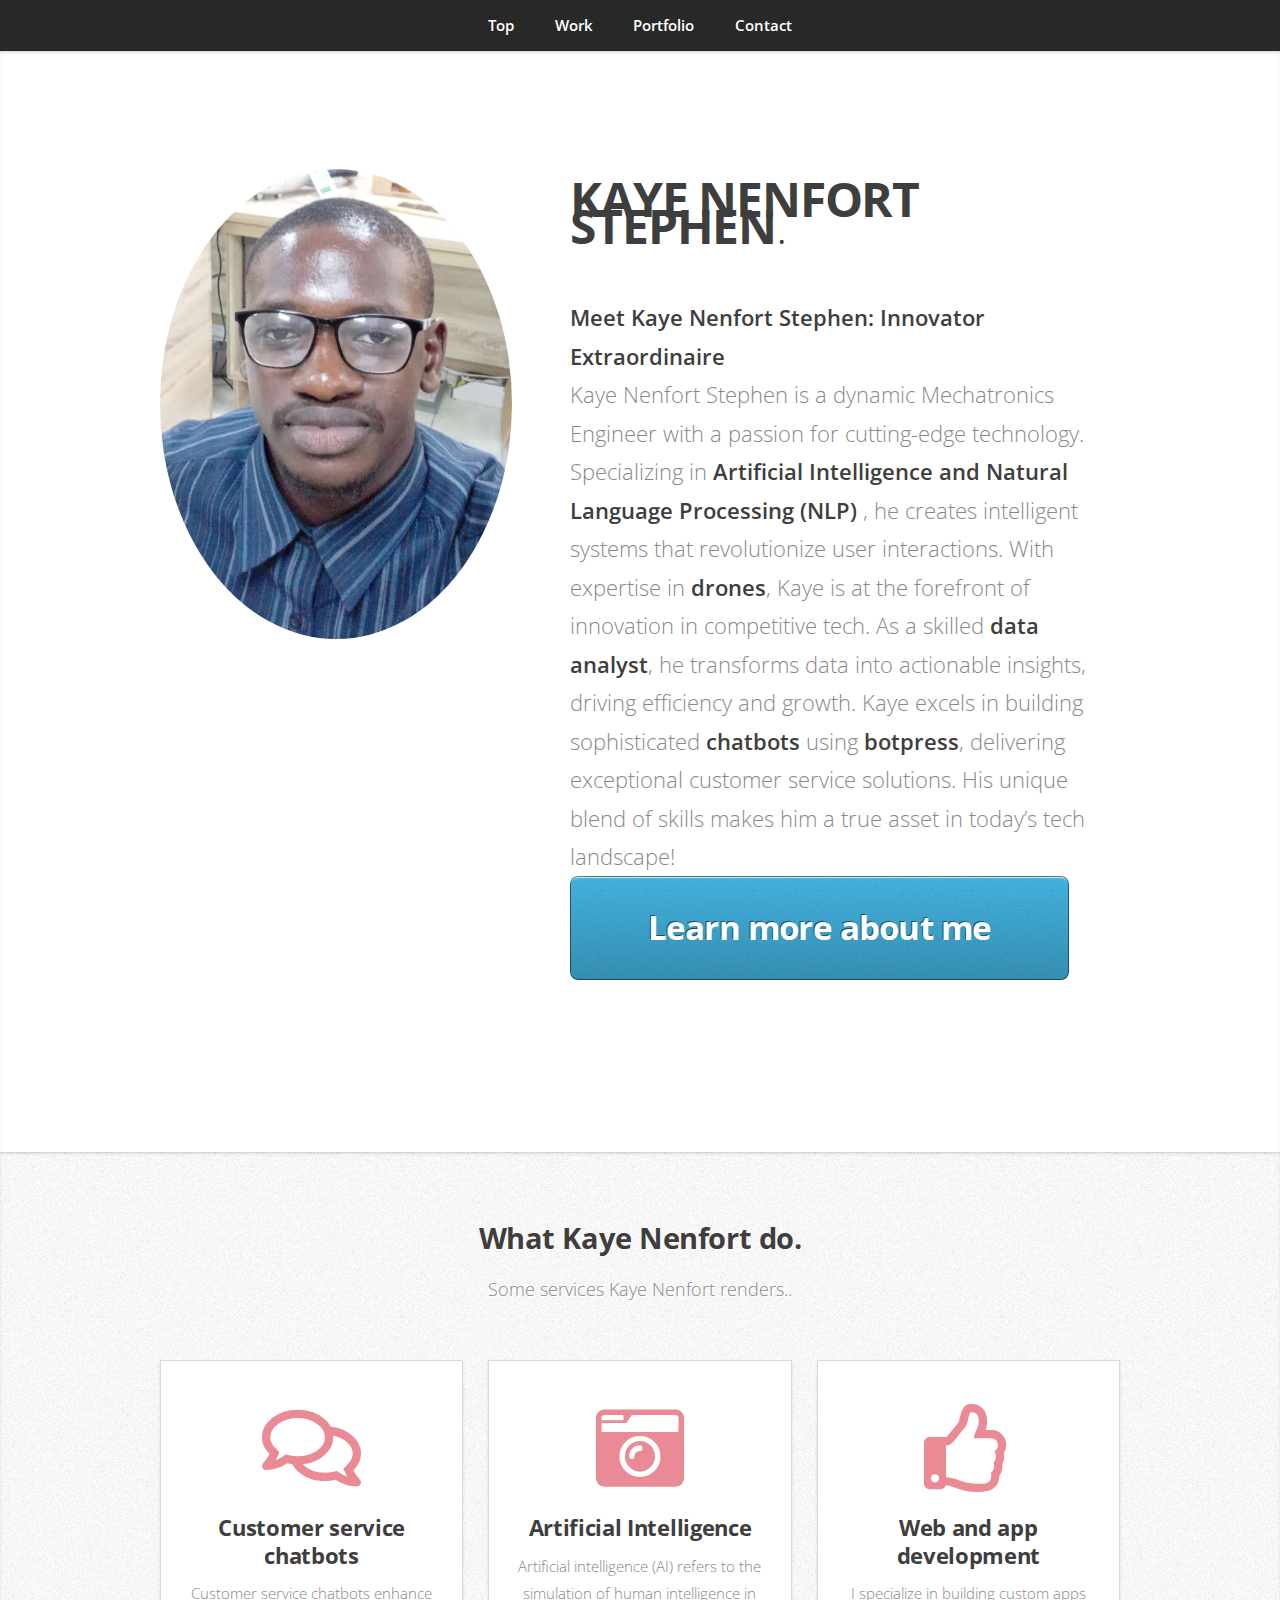
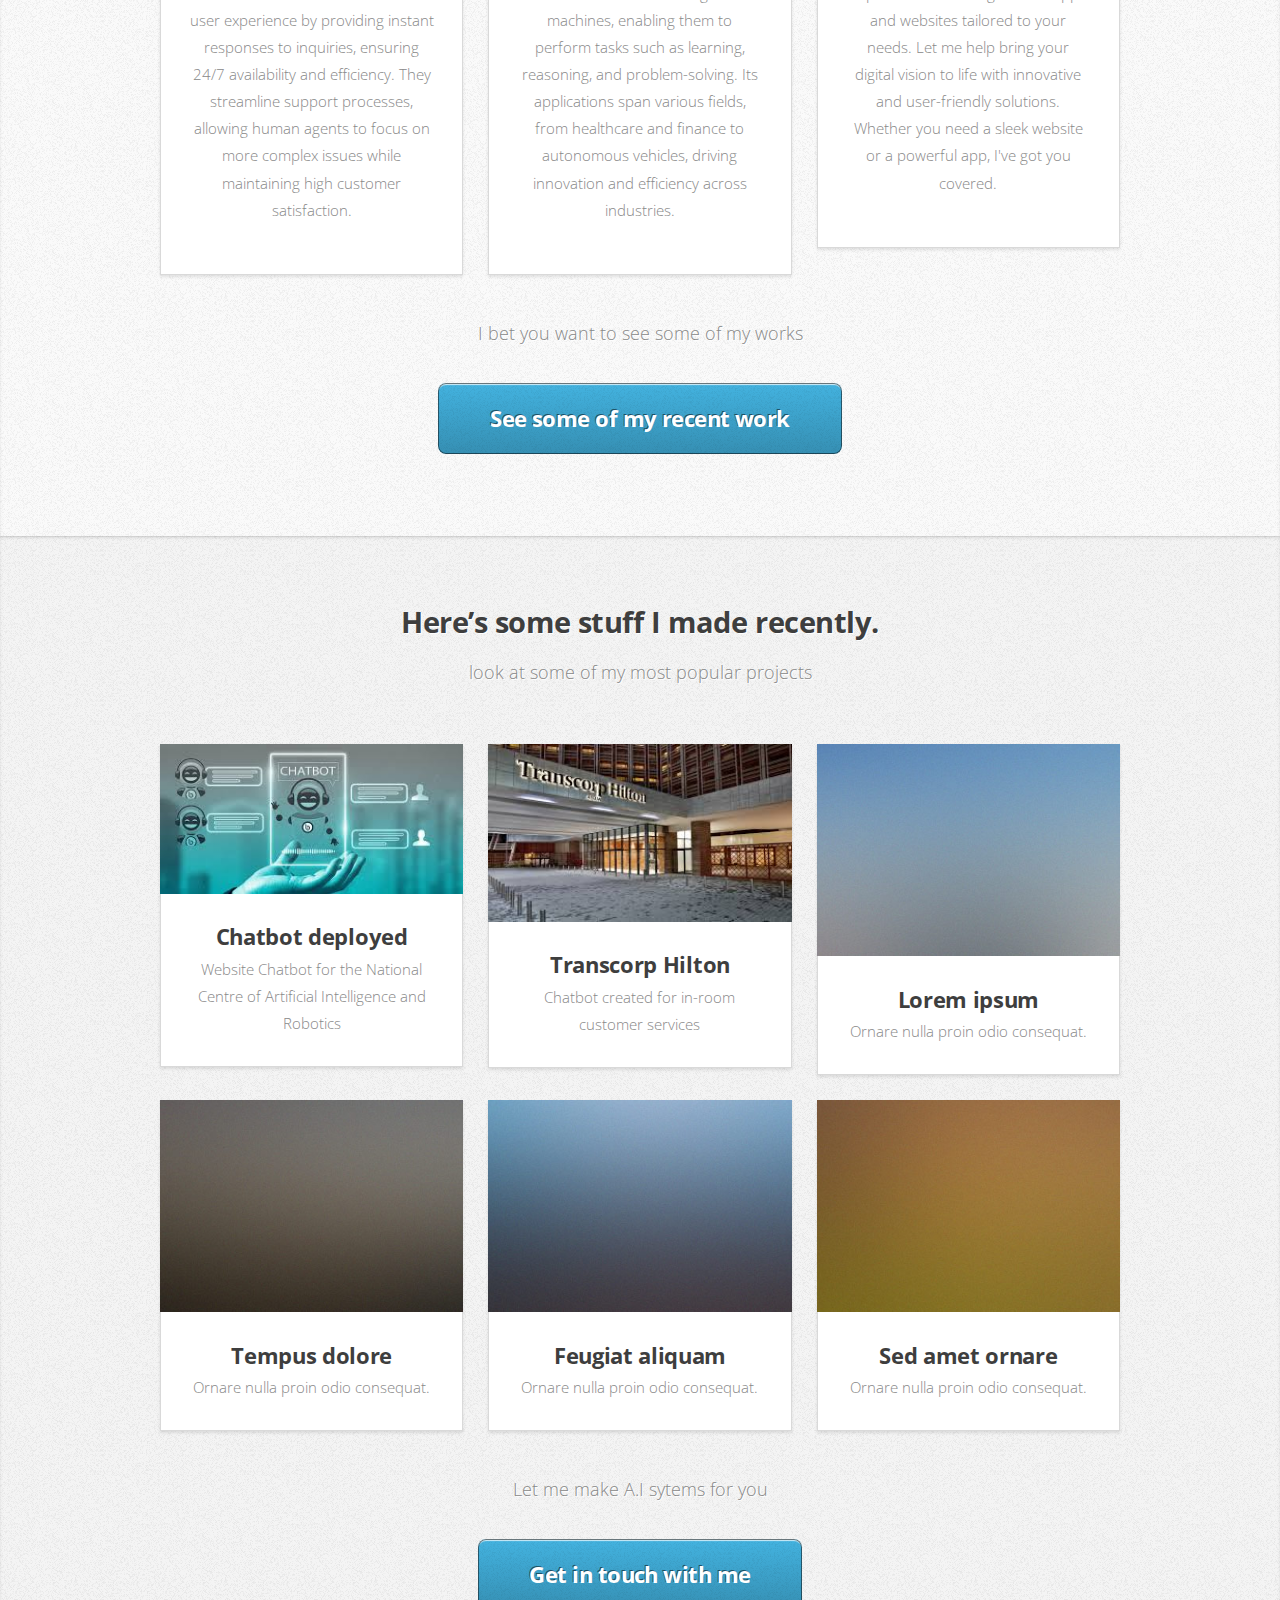
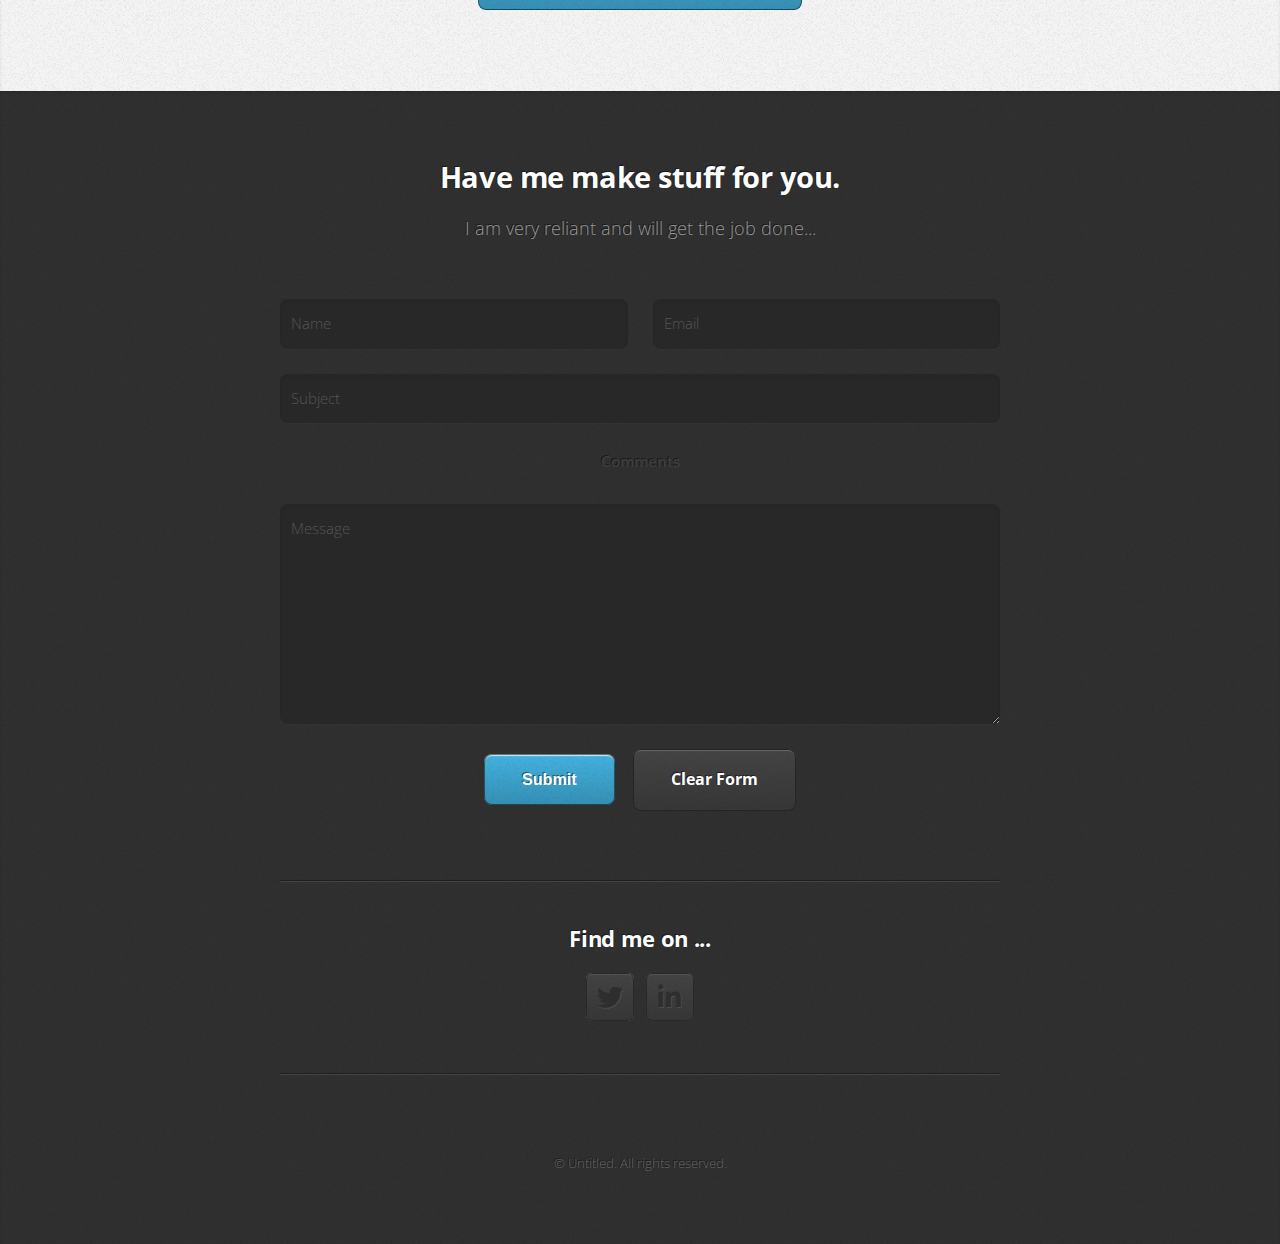
<file: index.html>
<!DOCTYPE HTML>
<!--
	Miniport by HTML5 UP
	html5up.net | @ajlkn
	Free for personal and commercial use under the CCA 3.0 license (html5up.net/license)
-->
<html>
	<head>
		<title>Kaye Nenfort Stephen</title>
		<meta charset="utf-8" />
		<meta name="viewport" content="width=device-width, initial-scale=1, user-scalable=no" />
		<link rel="stylesheet" href="assets/css/main.css" />
	</head>
	<body class="is-preload">

		<!-- Nav -->
			<nav id="nav">
				<ul class="container">
					<li><a href="#top">Top</a></li>
					<li><a href="#work">Work</a></li>
					<li><a href="#portfolio">Portfolio</a></li>
					<li><a href="#contact">Contact</a></li>
				</ul>
			</nav>

		<!-- Home -->
			<article id="top" class="wrapper style1">
				<div class="container">
					<div class="row">
						<div class="col-4 col-5-large col-12-medium">
							<span class="image fit"><img src="images/Snapchat-1146601598~2.jpg" alt="" /></span>
						</div>
						<div class="col-8 col-7-large col-12-medium">
							<header>
								<h1> <strong>KAYE NENFORT STEPHEN</strong>.</h1>
							</header>
							<p><strong>Meet Kaye Nenfort Stephen: Innovator Extraordinaire</strong><br>
								Kaye Nenfort Stephen is a dynamic Mechatronics Engineer with a passion for cutting-edge technology. Specializing in <strong>Artificial Intelligence and Natural Language Processing (NLP)</strong> , he creates intelligent systems that revolutionize user interactions.
								
								With expertise in <strong> drones</strong>, Kaye is at the forefront of innovation in competitive tech. As a skilled <strong>data analyst</strong>, he transforms data into actionable insights, driving efficiency and growth.
								
								Kaye excels in building sophisticated <strong>chatbots</strong> using <strong>botpress</strong>, delivering exceptional customer service solutions. His unique blend of skills makes him a true asset in today’s tech landscape!</br>
							<a href="#work" class="button large scrolly">Learn more about me</a>
						</div>
					</div>
				</div>
			</article>

		<!-- Work -->
			<article id="work" class="wrapper style2">
				<div class="container">
					<header>
						<h2>What Kaye Nenfort do.</h2>
						<p>Some services Kaye Nenfort renders..</p>
					</header>
					<div class="row aln-center">
						<div class="col-4 col-6-medium col-12-small">
							<section class="box style1">
								<span class="icon featured fa-comments"></span>
								<h3>Customer service chatbots</h3>
								<p>Customer service chatbots enhance user experience by providing instant responses to inquiries, ensuring 24/7 availability and efficiency. They streamline support processes, allowing human agents to focus on more complex issues while maintaining high customer satisfaction.</p>
							</section>
						</div>
						<div class="col-4 col-6-medium col-12-small">
							<section class="box style1">
								<span class="icon solid featured fa-camera-retro"></span>
								<h3>Artificial Intelligence</h3>
								<p>Artificial intelligence (AI) refers to the simulation of human intelligence in machines, enabling them to perform tasks such as learning, reasoning, and problem-solving. Its applications span various fields, from healthcare and finance to autonomous vehicles, driving innovation and efficiency across industries.</p>
							</section>
						</div>
						<div class="col-4 col-6-medium col-12-small">
							<section class="box style1">
								<span class="icon featured fa-thumbs-up"></span>
								<h3>Web and app development</h3>
								<p>I specialize in building custom apps and websites tailored to your needs. Let me help bring your digital vision to life with innovative and user-friendly solutions. Whether you need a sleek website or a powerful app, I've got you covered.</p>
							</section>
						</div>
					</div>
					<footer>
						<p>I bet you want to see some of my works</p>
						<a href="#portfolio" class="button large scrolly">See some of my recent work</a>
					</footer>
				</div>
			</article>

		<!-- Portfolio -->
			<article id="portfolio" class="wrapper style3">
				<div class="container">
					<header>
						<h2>Here’s some stuff I made recently.</h2>
						<p>look at some of my most popular projects</p>
					</header>
					<div class="row">
						<div class="col-4 col-6-medium col-12-small">
							<article class="box style2">
								<a href="https://mediafiles.botpress.cloud/aff3451c-371d-42a6-9135-fcb5a2c05e68/webchat/bot.html" class="image featured"><img src="images/images.jpeg" alt="Chatbot for NCAIR" /></a>
								<h3><a href="https://mediafiles.botpress.cloud/aff3451c-371d-42a6-9135-fcb5a2c05e68/webchat/bot.html">Chatbot deployed</a></h3>
								<p>Website Chatbot for the National Centre of Artificial Intelligence and Robotics</p>
							</article>
						</div>
						<div class="col-4 col-6-medium col-12-small">
							<article class="box style2">
								<a href="https://mediafiles.botpress.cloud/d9c6cbcc-48e4-47ba-94aa-30328633acad/webchat/bot.html" class="image featured"><img src="images/download.jpeg" alt="" /></a>
								<h3><a href="https://mediafiles.botpress.cloud/d9c6cbcc-48e4-47ba-94aa-30328633acad/webchat/bot.html">Transcorp Hilton</a></h3>
								<p>Chatbot created for in-room customer services</p>
							</article>
						</div>
						<div class="col-4 col-6-medium col-12-small">
							<article class="box style2">
								<a href="#" class="image featured"><img src="images/pic03.jpg" alt="" /></a>
								<h3><a href="#">Lorem ipsum</a></h3>
								<p>Ornare nulla proin odio consequat.</p>
							</article>
						</div>
						<div class="col-4 col-6-medium col-12-small">
							<article class="box style2">
								<a href="#" class="image featured"><img src="images/pic04.jpg" alt="" /></a>
								<h3><a href="#">Tempus dolore</a></h3>
								<p>Ornare nulla proin odio consequat.</p>
							</article>
						</div>
						<div class="col-4 col-6-medium col-12-small">
							<article class="box style2">
								<a href="#" class="image featured"><img src="images/pic05.jpg" alt="" /></a>
								<h3><a href="#">Feugiat aliquam</a></h3>
								<p>Ornare nulla proin odio consequat.</p>
							</article>
						</div>
						<div class="col-4 col-6-medium col-12-small">
							<article class="box style2">
								<a href="#" class="image featured"><img src="images/pic06.jpg" alt="" /></a>
								<h3><a href="#">Sed amet ornare</a></h3>
								<p>Ornare nulla proin odio consequat.</p>
							</article>
						</div>
					</div>
					<footer>
						<p>Let me make A.I sytems for you</p>
						<a href="#contact" class="button large scrolly">Get in touch with me</a>
					</footer>
				</div>
			</article>

		<!-- Contact -->
			<article id="contact" class="wrapper style4">
				<div class="container medium">
					<header>
						<h2>Have me make stuff for you.</h2>
						<p>I am very reliant and will get the job done...</p>
					</header>
					<div class="row">
						<div class="col-12">
							<form method="post" action="#">
								<div class="row">
									<div class="col-6 col-12-small">
										<input type="text" name="name" id="name" placeholder="Name" />
									</div>
									<div class="col-6 col-12-small">
										<input type="text" name="email" id="email" placeholder="Email" />
									</div>
									<div class="col-12">
										<input type="text" name="subject" id="subject" placeholder="Subject" />
									</div>
									<div class="col-12">
										<p class="Comments"><strong>Comments</strong></p>
										<!--<textarea name="message" id="message" placeholder="Message"></textarea>-->
										<textarea placeholder="Message" class="commens"></textarea>

									</div>
									<div class="col-12">
										<ul class="actions">
											<!--<li><input type="submit" value="Send Message" /></li>
											<li><input type="reset" value="Clear Form"-->
												<li><button class="sweet" onclick="fuss()">Submit </button></li>
												<li><input type="reset" value="Clear Form"
											class="alt" /></li>
										</ul>
									</div>
								</div>
							</form>
						</div>
						<div class="col-12">
							<hr />
							<h3>Find me on ...</h3>
							<ul class="social">
								<li><a href="https://x.com/stevSamuel2" class="icon brands fa-twitter"><span class="label">Twitter</span></a></li>
								<!--<li><a href="#" class="icon brands fa-facebook-f"><span class="label">Facebook</span></a></li>
								<li><a href="#" class="icon brands fa-dribbble"><span class="label">Dribbble</span></a></li>-->
								<li><a href="https://www.linkedin.com/in/nenfort-kaye-48210225a/?original_referer=https%3A%2F%2Fwww%2Egoogle%2Ecom%2F&originalSubdomain=ng" class="icon brands fa-linkedin-in"><span class="label">LinkedIn</span></a></li>
								<!--<li><a href="#" class="icon brands fa-tumblr"><span class="label">Tumblr</span></a></li>
								<li><a href="#" class="icon brands fa-google-plus"><span class="label">Google+</span></a></li>
								<li><a href="" class="icon brands fa-github"><span class="label">Github</span></a></li>-->
								<!--
								<li><a href="#" class="icon solid fa-rss"><span>RSS</span></a></li>
								<li><a href="#" class="icon brands fa-instagram"><span>Instagram</span></a></li>
								<li><a href="#" class="icon brands fa-foursquare"><span>Foursquare</span></a></li>
								<li><a href="#" class="icon brands fa-skype"><span>Skype</span></a></li>
								<li><a href="#" class="icon brands fa-soundcloud"><span>Soundcloud</span></a></li>
								<li><a href="#" class="icon brands fa-youtube"><span>YouTube</span></a></li>
								<li><a href="#" class="icon brands fa-blogger"><span>Blogger</span></a></li>
								<li><a href="#" class="icon brands fa-flickr"><span>Flickr</span></a></li>
								<li><a href="#" class="icon brands fa-vimeo"><span>Vimeo</span></a></li>
								-->
							</ul>
							<hr />
						</div>
					</div>
					<footer>
						<ul id="copyright">
							<li>&copy; Untitled. All rights reserved.</li>
						</ul>
					</footer>
				</div>
			</article>

		<!-- Scripts -->
			<script src="assets/js/jquery.min.js"></script>
			<script src="assets/js/jquery.scrolly.min.js"></script>
			<script src="assets/js/browser.min.js"></script>
			<script src="assets/js/breakpoints.min.js"></script>
			<script src="assets/js/util.js"></script>
			<script src="assets/js/main.js"></script>
			<script>
				function fuss(){
					Fab = document.querySelector('.commens').innerHTML
					console.log(fab)
				}
			</script>

	</body>
</html>
</file>
<file: assets/css/main.css>
@import url("https://fonts.googleapis.com/css?family=Open+Sans:300,300italic,600,600italic,700");
@import url("fontawesome-all.min.css");

/*
	Miniport by HTML5 UP
	html5up.net | @ajlkn
	Free for personal and commercial use under the CCA 3.0 license (html5up.net/license)
*/

html, body, div, span, applet, object,
iframe, h1, h2, h3, h4, h5, h6, p, blockquote,
pre, a, abbr, acronym, address, big, cite,
code, del, dfn, em, img, ins, kbd, q, s, samp,
small, strike, strong, sub, sup, tt, var, b,
u, i, center, dl, dt, dd, ol, ul, li, fieldset,
form, label, legend, table, caption, tbody,
tfoot, thead, tr, th, td, article, aside,
canvas, details, embed, figure, figcaption,
footer, header, hgroup, menu, nav, output, ruby,
section, summary, time, mark, audio, video {
	margin: 0;
	padding: 0;
	border: 0;
	font-size: 100%;
	font: inherit;
	vertical-align: baseline;}

article, aside, details, figcaption, figure,
footer, header, hgroup, menu, nav, section {
	display: block;}

body {
	line-height: 1;
}

ol, ul {
	list-style: none;
}

blockquote, q {
	quotes: none;
}

	blockquote:before, blockquote:after, q:before, q:after {
		content: '';
		content: none;
	}

table {
	border-collapse: collapse;
	border-spacing: 0;
}

body {
	-webkit-text-size-adjust: none;
}

mark {
	background-color: transparent;
	color: inherit;
}

input::-moz-focus-inner {
	border: 0;
	padding: 0;
}

input, select, textarea {
	-moz-appearance: none;
	-webkit-appearance: none;
	-ms-appearance: none;
	appearance: none;
}

/* Basic */

	html {
		box-sizing: border-box;
	}

	*, *:before, *:after {
		box-sizing: inherit;
	}

	body {
		padding-top: 3.5em;
	}

		body.is-preload *, body.is-preload *:before, body.is-preload *:after {
			-moz-animation: none !important;
			-webkit-animation: none !important;
			-ms-animation: none !important;
			animation: none !important;
			-moz-transition: none !important;
			-webkit-transition: none !important;
			-ms-transition: none !important;
			transition: none !important;
		}

	body, input, textarea, select {
		font-family: 'Open Sans', sans-serif;
		line-height: 1.85em;
		color: #888;
		font-weight: 300;
		font-size: 13pt;
	}

	a {
		-moz-transition: color .2s ease-in-out;
		-webkit-transition: color .2s ease-in-out;
		-ms-transition: color .2s ease-in-out;
		transition: color .2s ease-in-out;
		color: #43B3E0;
		text-decoration: underline;
	}

		a:hover {
			color: #43bff0 !important;
		}

		a img {
			border: 0;
		}

	b, strong {
		font-weight: 600;
		color: #3e3e3e;
	}

	i, em {
		font-style: italic;
	}

	sub {
		position: relative;
		top: 0.5em;
		font-size: 0.8em;
	}

	sup {
		position: relative;
		top: -0.5em;
		font-size: 0.8em;
	}

	blockquote {
		border-left: solid 0.75em #eee;
		padding: 1em 0 1em 1.5em;
		font-style: italic;
	}

	h1, h2, h3, h4, h5, h6 {
		color: #3e3e3e;
		margin: 0 0 0.75em 0;
	}

	h1 a, h2 a, h3 a, h4 a, h5 a, h6 a {
		text-decoration: none;
		color: inherit;
	}

	h2, h3, h4, h5, h6 {
		font-weight: 700;
	}

	h1 {
		font-size: 3.25em;
		letter-spacing: -0.025em;
		font-weight: 300;
	}

		h1 strong {
			font-weight: 700;
		}

	h2 {
		font-size: 2em;
		letter-spacing: -0.015em;
	}

	h3 {
		font-size: 1.5em;
		letter-spacing: -0.015em;
	}

	em, i {
		font-style: italic;
	}

	br.clear {
		clear: both;
	}

	hr {
		border: 0;
		border-top: solid 1px #444;
		border-top-color: rgba(0, 0, 0, 0.35);
		box-shadow: 0px 1px 0px 0px rgba(255, 255, 255, 0.1);
		height: 1px;
		margin: 3em 0;
	}

	p, ul, ol, dl, table {
		margin-bottom: 2em;
	}

	header {
		margin: 0 0 3em 0;
	}

		header > p {
			font-size: 1.25em;
			margin: 0;
		}

	footer {
		margin: 3em 0 0 0;
	}

		footer > p {
			font-size: 1.25em;
		}

/* Container */

	.container {
		margin: 0 auto;
		max-width: calc(100% - 50px);
		width: 1200px;
	}

		.container.medium {
			width: 900px;
		}

		@media screen and (max-width: 1680px) {

			.container {
				width: 1200px;
			}

				.container.medium {
					width: 900px;
				}

		}

		@media screen and (max-width: 1280px) {

			.container {
				width: 960px;
			}

				.container.medium {
					width: 720px;
				}

		}

		@media screen and (max-width: 980px) {

			.container {
				width: 100%;
			}

				.container.medium {
					width: 75%;
				}

		}

		@media screen and (max-width: 736px) {

			.container {
				width: 100%;
				max-width: calc(100% - 30px);
			}

				.container.medium {
					width: 100%;
				}

		}

/* Row */

	.row {
		display: flex;
		flex-wrap: wrap;
		box-sizing: border-box;
		align-items: stretch;
	}

		.row > * {
			box-sizing: border-box;
		}

		.row.gtr-uniform > * > :last-child {
			margin-bottom: 0;
		}

		.row.aln-left {
			justify-content: flex-start;
		}

		.row.aln-center {
			justify-content: center;
		}

		.row.aln-right {
			justify-content: flex-end;
		}

		.row.aln-top {
			align-items: flex-start;
		}

		.row.aln-middle {
			align-items: center;
		}

		.row.aln-bottom {
			align-items: flex-end;
		}

		.row > .imp {
			order: -1;
		}

		.row > .col-1 {
			width: 8.33333%;
		}

		.row > .off-1 {
			margin-left: 8.33333%;
		}

		.row > .col-2 {
			width: 16.66667%;
		}

		.row > .off-2 {
			margin-left: 16.66667%;
		}

		.row > .col-3 {
			width: 25%;
		}

		.row > .off-3 {
			margin-left: 25%;
		}

		.row > .col-4 {
			width: 33.33333%;
		}

		.row > .off-4 {
			margin-left: 33.33333%;
		}

		.row > .col-5 {
			width: 41.66667%;
		}

		.row > .off-5 {
			margin-left: 41.66667%;
		}

		.row > .col-6 {
			width: 50%;
		}

		.row > .off-6 {
			margin-left: 50%;
		}

		.row > .col-7 {
			width: 58.33333%;
		}

		.row > .off-7 {
			margin-left: 58.33333%;
		}

		.row > .col-8 {
			width: 66.66667%;
		}

		.row > .off-8 {
			margin-left: 66.66667%;
		}

		.row > .col-9 {
			width: 75%;
		}

		.row > .off-9 {
			margin-left: 75%;
		}

		.row > .col-10 {
			width: 83.33333%;
		}

		.row > .off-10 {
			margin-left: 83.33333%;
		}

		.row > .col-11 {
			width: 91.66667%;
		}

		.row > .off-11 {
			margin-left: 91.66667%;
		}

		.row > .col-12 {
			width: 100%;
		}

		.row > .off-12 {
			margin-left: 100%;
		}

		.row.gtr-0 {
			margin-top: 0px;
			margin-left: 0px;
		}

			.row.gtr-0 > * {
				padding: 0px 0 0 0px;
			}

			.row.gtr-0.gtr-uniform {
				margin-top: 0px;
			}

				.row.gtr-0.gtr-uniform > * {
					padding-top: 0px;
				}

		.row.gtr-25 {
			margin-top: -6.25px;
			margin-left: -6.25px;
		}

			.row.gtr-25 > * {
				padding: 6.25px 0 0 6.25px;
			}

			.row.gtr-25.gtr-uniform {
				margin-top: -6.25px;
			}

				.row.gtr-25.gtr-uniform > * {
					padding-top: 6.25px;
				}

		.row.gtr-50 {
			margin-top: -12.5px;
			margin-left: -12.5px;
		}

			.row.gtr-50 > * {
				padding: 12.5px 0 0 12.5px;
			}

			.row.gtr-50.gtr-uniform {
				margin-top: -12.5px;
			}

				.row.gtr-50.gtr-uniform > * {
					padding-top: 12.5px;
				}

		.row {
			margin-top: -25px;
			margin-left: -25px;
		}

			.row > * {
				padding: 25px 0 0 25px;
			}

			.row.gtr-uniform {
				margin-top: -25px;
			}

				.row.gtr-uniform > * {
					padding-top: 25px;
				}

		.row.gtr-150 {
			margin-top: -37.5px;
			margin-left: -37.5px;
		}

			.row.gtr-150 > * {
				padding: 37.5px 0 0 37.5px;
			}

			.row.gtr-150.gtr-uniform {
				margin-top: -37.5px;
			}

				.row.gtr-150.gtr-uniform > * {
					padding-top: 37.5px;
				}

		.row.gtr-200 {
			margin-top: -50px;
			margin-left: -50px;
		}

			.row.gtr-200 > * {
				padding: 50px 0 0 50px;
			}

			.row.gtr-200.gtr-uniform {
				margin-top: -50px;
			}

				.row.gtr-200.gtr-uniform > * {
					padding-top: 50px;
				}

		@media screen and (max-width: 1680px) {

			.row {
				display: flex;
				flex-wrap: wrap;
				box-sizing: border-box;
				align-items: stretch;
			}

				.row > * {
					box-sizing: border-box;
				}

				.row.gtr-uniform > * > :last-child {
					margin-bottom: 0;
				}

				.row.aln-left {
					justify-content: flex-start;
				}

				.row.aln-center {
					justify-content: center;
				}

				.row.aln-right {
					justify-content: flex-end;
				}

				.row.aln-top {
					align-items: flex-start;
				}

				.row.aln-middle {
					align-items: center;
				}

				.row.aln-bottom {
					align-items: flex-end;
				}

				.row > .imp-xlarge {
					order: -1;
				}

				.row > .col-1-xlarge {
					width: 8.33333%;
				}

				.row > .off-1-xlarge {
					margin-left: 8.33333%;
				}

				.row > .col-2-xlarge {
					width: 16.66667%;
				}

				.row > .off-2-xlarge {
					margin-left: 16.66667%;
				}

				.row > .col-3-xlarge {
					width: 25%;
				}

				.row > .off-3-xlarge {
					margin-left: 25%;
				}

				.row > .col-4-xlarge {
					width: 33.33333%;
				}

				.row > .off-4-xlarge {
					margin-left: 33.33333%;
				}

				.row > .col-5-xlarge {
					width: 41.66667%;
				}

				.row > .off-5-xlarge {
					margin-left: 41.66667%;
				}

				.row > .col-6-xlarge {
					width: 50%;
				}

				.row > .off-6-xlarge {
					margin-left: 50%;
				}

				.row > .col-7-xlarge {
					width: 58.33333%;
				}

				.row > .off-7-xlarge {
					margin-left: 58.33333%;
				}

				.row > .col-8-xlarge {
					width: 66.66667%;
				}

				.row > .off-8-xlarge {
					margin-left: 66.66667%;
				}

				.row > .col-9-xlarge {
					width: 75%;
				}

				.row > .off-9-xlarge {
					margin-left: 75%;
				}

				.row > .col-10-xlarge {
					width: 83.33333%;
				}

				.row > .off-10-xlarge {
					margin-left: 83.33333%;
				}

				.row > .col-11-xlarge {
					width: 91.66667%;
				}

				.row > .off-11-xlarge {
					margin-left: 91.66667%;
				}

				.row > .col-12-xlarge {
					width: 100%;
				}

				.row > .off-12-xlarge {
					margin-left: 100%;
				}

				.row.gtr-0 {
					margin-top: 0px;
					margin-left: 0px;
				}

					.row.gtr-0 > * {
						padding: 0px 0 0 0px;
					}

					.row.gtr-0.gtr-uniform {
						margin-top: 0px;
					}

						.row.gtr-0.gtr-uniform > * {
							padding-top: 0px;
						}

				.row.gtr-25 {
					margin-top: -6.25px;
					margin-left: -6.25px;
				}

					.row.gtr-25 > * {
						padding: 6.25px 0 0 6.25px;
					}

					.row.gtr-25.gtr-uniform {
						margin-top: -6.25px;
					}

						.row.gtr-25.gtr-uniform > * {
							padding-top: 6.25px;
						}

				.row.gtr-50 {
					margin-top: -12.5px;
					margin-left: -12.5px;
				}

					.row.gtr-50 > * {
						padding: 12.5px 0 0 12.5px;
					}

					.row.gtr-50.gtr-uniform {
						margin-top: -12.5px;
					}

						.row.gtr-50.gtr-uniform > * {
							padding-top: 12.5px;
						}

				.row {
					margin-top: -25px;
					margin-left: -25px;
				}

					.row > * {
						padding: 25px 0 0 25px;
					}

					.row.gtr-uniform {
						margin-top: -25px;
					}

						.row.gtr-uniform > * {
							padding-top: 25px;
						}

				.row.gtr-150 {
					margin-top: -37.5px;
					margin-left: -37.5px;
				}

					.row.gtr-150 > * {
						padding: 37.5px 0 0 37.5px;
					}

					.row.gtr-150.gtr-uniform {
						margin-top: -37.5px;
					}

						.row.gtr-150.gtr-uniform > * {
							padding-top: 37.5px;
						}

				.row.gtr-200 {
					margin-top: -50px;
					margin-left: -50px;
				}

					.row.gtr-200 > * {
						padding: 50px 0 0 50px;
					}

					.row.gtr-200.gtr-uniform {
						margin-top: -50px;
					}

						.row.gtr-200.gtr-uniform > * {
							padding-top: 50px;
						}

		}

		@media screen and (max-width: 1280px) {

			.row {
				display: flex;
				flex-wrap: wrap;
				box-sizing: border-box;
				align-items: stretch;
			}

				.row > * {
					box-sizing: border-box;
				}

				.row.gtr-uniform > * > :last-child {
					margin-bottom: 0;
				}

				.row.aln-left {
					justify-content: flex-start;
				}

				.row.aln-center {
					justify-content: center;
				}

				.row.aln-right {
					justify-content: flex-end;
				}

				.row.aln-top {
					align-items: flex-start;
				}

				.row.aln-middle {
					align-items: center;
				}

				.row.aln-bottom {
					align-items: flex-end;
				}

				.row > .imp-large {
					order: -1;
				}

				.row > .col-1-large {
					width: 8.33333%;
				}

				.row > .off-1-large {
					margin-left: 8.33333%;
				}

				.row > .col-2-large {
					width: 16.66667%;
				}

				.row > .off-2-large {
					margin-left: 16.66667%;
				}

				.row > .col-3-large {
					width: 25%;
				}

				.row > .off-3-large {
					margin-left: 25%;
				}

				.row > .col-4-large {
					width: 33.33333%;
				}

				.row > .off-4-large {
					margin-left: 33.33333%;
				}

				.row > .col-5-large {
					width: 41.66667%;
				}

				.row > .off-5-large {
					margin-left: 41.66667%;
				}

				.row > .col-6-large {
					width: 50%;
				}

				.row > .off-6-large {
					margin-left: 50%;
				}

				.row > .col-7-large {
					width: 58.33333%;
				}

				.row > .off-7-large {
					margin-left: 58.33333%;
				}

				.row > .col-8-large {
					width: 66.66667%;
				}

				.row > .off-8-large {
					margin-left: 66.66667%;
				}

				.row > .col-9-large {
					width: 75%;
				}

				.row > .off-9-large {
					margin-left: 75%;
				}

				.row > .col-10-large {
					width: 83.33333%;
				}

				.row > .off-10-large {
					margin-left: 83.33333%;
				}

				.row > .col-11-large {
					width: 91.66667%;
				}

				.row > .off-11-large {
					margin-left: 91.66667%;
				}

				.row > .col-12-large {
					width: 100%;
				}

				.row > .off-12-large {
					margin-left: 100%;
				}

				.row.gtr-0 {
					margin-top: 0px;
					margin-left: 0px;
				}

					.row.gtr-0 > * {
						padding: 0px 0 0 0px;
					}

					.row.gtr-0.gtr-uniform {
						margin-top: 0px;
					}

						.row.gtr-0.gtr-uniform > * {
							padding-top: 0px;
						}

				.row.gtr-25 {
					margin-top: -6.25px;
					margin-left: -6.25px;
				}

					.row.gtr-25 > * {
						padding: 6.25px 0 0 6.25px;
					}

					.row.gtr-25.gtr-uniform {
						margin-top: -6.25px;
					}

						.row.gtr-25.gtr-uniform > * {
							padding-top: 6.25px;
						}

				.row.gtr-50 {
					margin-top: -12.5px;
					margin-left: -12.5px;
				}

					.row.gtr-50 > * {
						padding: 12.5px 0 0 12.5px;
					}

					.row.gtr-50.gtr-uniform {
						margin-top: -12.5px;
					}

						.row.gtr-50.gtr-uniform > * {
							padding-top: 12.5px;
						}

				.row {
					margin-top: -25px;
					margin-left: -25px;
				}

					.row > * {
						padding: 25px 0 0 25px;
					}

					.row.gtr-uniform {
						margin-top: -25px;
					}

						.row.gtr-uniform > * {
							padding-top: 25px;
						}

				.row.gtr-150 {
					margin-top: -37.5px;
					margin-left: -37.5px;
				}

					.row.gtr-150 > * {
						padding: 37.5px 0 0 37.5px;
					}

					.row.gtr-150.gtr-uniform {
						margin-top: -37.5px;
					}

						.row.gtr-150.gtr-uniform > * {
							padding-top: 37.5px;
						}

				.row.gtr-200 {
					margin-top: -50px;
					margin-left: -50px;
				}

					.row.gtr-200 > * {
						padding: 50px 0 0 50px;
					}

					.row.gtr-200.gtr-uniform {
						margin-top: -50px;
					}

						.row.gtr-200.gtr-uniform > * {
							padding-top: 50px;
						}

		}

		@media screen and (max-width: 980px) {

			.row {
				display: flex;
				flex-wrap: wrap;
				box-sizing: border-box;
				align-items: stretch;
			}

				.row > * {
					box-sizing: border-box;
				}
				.Comments{
					font-weight: bolder;
					color: white;
				}

				.row.gtr-uniform > * > :last-child {
					margin-bottom: 0;
				}

				.row.aln-left {
					justify-content: flex-start;
				}

				.row.aln-center {
					justify-content: center;
				}

				.row.aln-right {
					justify-content: flex-end;
				}

				.row.aln-top {
					align-items: flex-start;
				}

				.row.aln-middle {
					align-items: center;
				}

				.row.aln-bottom {
					align-items: flex-end;
				}

				.row > .imp-medium {
					order: -1;
				}

				.row > .col-1-medium {
					width: 8.33333%;
				}

				.row > .off-1-medium {
					margin-left: 8.33333%;
				}

				.row > .col-2-medium {
					width: 16.66667%;
				}

				.row > .off-2-medium {
					margin-left: 16.66667%;
				}

				.row > .col-3-medium {
					width: 25%;
				}

				.row > .off-3-medium {
					margin-left: 25%;
				}

				.row > .col-4-medium {
					width: 33.33333%;
				}

				.row > .off-4-medium {
					margin-left: 33.33333%;
				}

				.row > .col-5-medium {
					width: 41.66667%;
				}

				.row > .off-5-medium {
					margin-left: 41.66667%;
				}

				.row > .col-6-medium {
					width:50%,
					
					;
				}

				.row > .off-6-medium {
					margin-left: 50%;
				}

				.row > .col-7-medium {
					width: 58.33333%;
				}

				.row > .off-7-medium {
					margin-left: 58.33333%;
				}

				.row > .col-8-medium {
					width: 66.66667%;
				}

				.row > .off-8-medium {
					margin-left: 66.66667%;
				}

				.row > .col-9-medium {
					width: 75%;
				}

				.row > .off-9-medium {
					margin-left: 75%;
				}

				.row > .col-10-medium {
					width: 83.33333%;
				}

				.row > .off-10-medium {
					margin-left: 83.33333%;
				}

				.row > .col-11-medium {
					width: 91.66667%;
				}

				.row > .off-11-medium {
					margin-left: 91.66667%;
				}

				.row > .col-12-medium {
					width: 100%;
				}

				.row > .off-12-medium {
					margin-left: 100%;
				}

				.row.gtr-0 {
					margin-top: 0px;
					margin-left: 0px;
				}

					.row.gtr-0 > * {
						padding: 0px 0 0 0px;
					}

					.row.gtr-0.gtr-uniform {
						margin-top: 0px;
					}

						.row.gtr-0.gtr-uniform > * {
							padding-top: 0px;
						}

				.row.gtr-25 {
					margin-top: -6.25px;
					margin-left: -6.25px;
				}

					.row.gtr-25 > * {
						padding: 6.25px 0 0 6.25px;
					}

					.row.gtr-25.gtr-uniform {
						margin-top: -6.25px;
					}

						.row.gtr-25.gtr-uniform > * {
							padding-top: 6.25px;
						}

				.row.gtr-50 {
					margin-top: -12.5px;
					margin-left: -12.5px;
				}

					.row.gtr-50 > * {
						padding: 12.5px 0 0 12.5px;
					}

					.row.gtr-50.gtr-uniform {
						margin-top: -12.5px;
					}

						.row.gtr-50.gtr-uniform > * {
							padding-top: 12.5px;
						}

				.row {
					margin-top: -25px;
					margin-left: -25px;
				}

					.row > * {
						padding: 25px 0 0 25px;
					}

					.row.gtr-uniform {
						margin-top: -25px;
					}

						.row.gtr-uniform > * {
							padding-top: 25px;
						}

				.row.gtr-150 {
					margin-top: -37.5px;
					margin-left: -37.5px;
				}

					.row.gtr-150 > * {
						padding: 37.5px 0 0 37.5px;
					}

					.row.gtr-150.gtr-uniform {
						margin-top: -37.5px;
					}

						.row.gtr-150.gtr-uniform > * {
							padding-top: 37.5px;
						}

				.row.gtr-200 {
					margin-top: -50px;
					margin-left: -50px;
				}

					.row.gtr-200 > * {
						padding: 50px 0 0 50px;
					}

					.row.gtr-200.gtr-uniform {
						margin-top: -50px;
					}

						.row.gtr-200.gtr-uniform > * {
							padding-top: 50px;
						}

		}

		@media screen and (max-width: 736px) {

			.row {
				display: flex;
				flex-wrap: wrap;
				box-sizing: border-box;
				align-items: stretch;
			}

				.row > * {
					box-sizing: border-box;
				}

				.row.gtr-uniform > * > :last-child {
					margin-bottom: 0;
				}

				.row.aln-left {
					justify-content: flex-start;
				}

				.row.aln-center {
					justify-content: center;
				}

				.row.aln-right {
					justify-content: flex-end;
				}

				.row.aln-top {
					align-items: flex-start;
				}

				.row.aln-middle {
					align-items: center;
				}

				.row.aln-bottom {
					align-items: flex-end;
				}

				.row > .imp-small {
					order: -1;
				}

				.row > .col-1-small {
					width: 8.33333%;
				}

				.row > .off-1-small {
					margin-left: 8.33333%;
				}

				.row > .col-2-small {
					width: 16.66667%;
				}

				.row > .off-2-small {
					margin-left: 16.66667%;
				}

				.row > .col-3-small {
					width: 25%;
				}

				.row > .off-3-small {
					margin-left: 25%;
				}

				.row > .col-4-small {
					width: 33.33333%;
				}

				.row > .off-4-small {
					margin-left: 33.33333%;
				}

				.row > .col-5-small {
					width: 41.66667%;
				}

				.row > .off-5-small {
					margin-left: 41.66667%;
				}

				.row > .col-6-small {
					width: 50%;
				}

				.row > .off-6-small {
					margin-left: 50%;
				}

				.row > .col-7-small {
					width: 58.33333%;
				}

				.row > .off-7-small {
					margin-left: 58.33333%;
				}

				.row > .col-8-small {
					width: 66.66667%;
				}

				.row > .off-8-small {
					margin-left: 66.66667%;
				}

				.row > .col-9-small {
					width: 75%;
				}

				.row > .off-9-small {
					margin-left: 75%;
				}

				.row > .col-10-small {
					width: 83.33333%;
				}

				.row > .off-10-small {
					margin-left: 83.33333%;
				}

				.row > .col-11-small {
					width: 91.66667%;
				}

				.row > .off-11-small {
					margin-left: 91.66667%;
				}

				.row > .col-12-small {
					width: 100%;
				}

				.row > .off-12-small {
					margin-left: 100%;
				}

				.row.gtr-0 {
					margin-top: 0px;
					margin-left: 0px;
				}

					.row.gtr-0 > * {
						padding: 0px 0 0 0px;
					}

					.row.gtr-0.gtr-uniform {
						margin-top: 0px;
					}

						.row.gtr-0.gtr-uniform > * {
							padding-top: 0px;
						}

				.row.gtr-25 {
					margin-top: -3.75px;
					margin-left: -3.75px;
				}

					.row.gtr-25 > * {
						padding: 3.75px 0 0 3.75px;
					}

					.row.gtr-25.gtr-uniform {
						margin-top: -3.75px;
					}

						.row.gtr-25.gtr-uniform > * {
							padding-top: 3.75px;
						}

				.row.gtr-50 {
					margin-top: -7.5px;
					margin-left: -7.5px;
				}

					.row.gtr-50 > * {
						padding: 7.5px 0 0 7.5px;
					}

					.row.gtr-50.gtr-uniform {
						margin-top: -7.5px;
					}

						.row.gtr-50.gtr-uniform > * {
							padding-top: 7.5px;
						}

				.row {
					margin-top: -15px;
					margin-left: -15px;
				}

					.row > * {
						padding: 15px 0 0 15px;
					}

					.row.gtr-uniform {
						margin-top: -15px;
					}

						.row.gtr-uniform > * {
							padding-top: 15px;
						}

				.row.gtr-150 {
					margin-top: -22.5px;
					margin-left: -22.5px;
				}

					.row.gtr-150 > * {
						padding: 22.5px 0 0 22.5px;
					}

					.row.gtr-150.gtr-uniform {
						margin-top: -22.5px;
					}

						.row.gtr-150.gtr-uniform > * {
							padding-top: 22.5px;
						}

				.row.gtr-200 {
					margin-top: -30px;
					margin-left: -30px;
				}

					.row.gtr-200 > * {
						padding: 30px 0 0 30px;
					}

					.row.gtr-200.gtr-uniform {
						margin-top: -30px;
					}

						.row.gtr-200.gtr-uniform > * {
							padding-top: 30px;
						}

		}

/* Form */

	form label {
		color: #3e3e3e;
		font-weight: 700;
		display: block;
		margin: 0 0 0.5em 0;
	}

	form input[type=text],
	form input[type=email],
	form input[type=password],
	form select,
	form textarea {
		-moz-transition: background .2s ease-in-out, box-shadow .2s ease-in-out;
		-webkit-transition: background .2s ease-in-out, box-shadow .2s ease-in-out;
		-ms-transition: background .2s ease-in-out, box-shadow .2s ease-in-out;
		transition: background .2s ease-in-out, box-shadow .2s ease-in-out;
		-webkit-appearance: none;
		display: block;
		border: 0;
		padding: 0.75em;
		font-size: 1em;
		border-radius: 8px;
		border: solid 1px #ddd;
		background: #fff;
		color: #bbb;
		box-shadow: inset 0px 2px 3px 1px rgba(0, 0, 0, 0.05), 0px 1px 0px 0px rgba(255, 255, 255, 0.025);
		width: 100%;
	}

		form input[type=text]:focus,
		form input[type=email]:focus,
		form input[type=password]:focus,
		form select:focus,
		form textarea:focus {
			background: #fafafa;
			box-shadow: inset 0px 2px 5px 0px rgba(0, 0, 0, 0.05), 0px 1px 0px 0px rgba(255, 255, 255, 0.025), inset 0px 0px 2px 1px #43bff0;
		}

	form textarea {
		height: 15em;
	}

	form .actions:last-child {
		margin-bottom: 0;
	}

	form ::-webkit-input-placeholder {
		color: #555 !important;
	}

	form :-moz-placeholder {
		color: #555 !important;
	}

	form ::-moz-placeholder {
		color: #555 !important;
	}

	form :-ms-input-placeholder {
		color: #555 !important;
	}

	form ::-moz-focus-inner {
		border: 0;
	}

/* Tables */

	table {
		width: 100%;
	}

		table.default {
			width: 100%;
		}

			table.default tr {
				border-top: solid 1px #eee;
			}

				table.default tr:first-child {
					border-top: 0;
				}

			table.default td {
				padding: 0.5em 1em 0.5em 1em;
			}

			table.default th {
				text-align: left;
				padding: 0.5em 1em 0.5em 1em;
				font-weight: 600;
				margin: 0 0 1em 0;
			}

			table.default thead {
				background: #4f4f4f;
				color: #fff;
			}

/* Section/Article */

	section, article {
		margin-bottom: 3em;
	}

	section > :last-child,
	article > :last-child,
	section:last-child,
	article:last-child {
		margin-bottom: 0;
	}

/* Image */

	.image {
		display: inline-block;
		position: relative;
	}

		.image img {
			display: block;
			width: 100%;
		}

		.image.fit {
			display: block;
			width: 100%;
		}

		.image.featured {
			display: block;
			width: 100%;
			margin: 0 0 2em 0;
		}

		.image.left {
			float: left;
			margin: 0 2em 2em 0;
		}

		.image.centered {
			display: block;
			margin: 0 0 2em 0;
		}

			.image.centered img {
				margin: 0 auto;
				width: auto;
			}

/* Button */

	input[type="button"],
	input[type="submit"],
	input[type="reset"],
	button,
	.button {
		background-image: url("images/bg.png"), -moz-linear-gradient(top, rgba(0, 0, 0, 0), rgba(0, 0, 0, 0.2));
		background-image: url("images/bg.png"), -webkit-linear-gradient(top, rgba(0, 0, 0, 0), rgba(0, 0, 0, 0.2));
		background-image: url("images/bg.png"), -ms-linear-gradient(top, rgba(0, 0, 0, 0), rgba(0, 0, 0, 0.2));
		background-image: url("images/bg.png"), linear-gradient(top, rgba(0, 0, 0, 0), rgba(0, 0, 0, 0.2));
		-moz-transition: background-color .2s ease-in-out;
		-webkit-transition: background-color .2s ease-in-out;
		-ms-transition: background-color .2s ease-in-out;
		transition: background-color .2s ease-in-out;
		-webkit-appearance: none;
		position: relative;
		display: inline-block;
		color: #fff !important;
		text-decoration: none;
		font-weight: 700;
		border: 0;
		outline: 0;
		cursor: pointer;
		border-radius: 8px;
		text-shadow: -1px -1px 0.5px rgba(0, 0, 0, 0.5);
		overflow: hidden;
		box-shadow: inset 0px 0px 0px 1px rgba(0, 0, 0, 0.5), inset 0px 2px 1px 0px rgba(255, 255, 255, 0.75);
		background-color: #43B3E0;
		padding: 1em 2.35em 1em 2.35em;
		font-size: 1.1em;
		max-width: 24em;
	}

		input[type="button"]:hover,
		input[type="submit"]:hover,
		input[type="reset"]:hover,
		button:hover,
		.button:hover {
			background-color: #43bff0;
			color: #fff !important;
		}

		input[type="button"]:active,
		input[type="submit"]:active,
		input[type="reset"]:active,
		button:active,
		.button:active {
			background-color: #3BA8D3;
			top: 1px;
		}

		input[type="button"].large,
		input[type="submit"].large,
		input[type="reset"].large,
		button.large,
		.button.large {
			font-size: 1.5em;
			letter-spacing: -0.025em;
		}

		input[type="button"].alt,
		input[type="submit"].alt,
		input[type="reset"].alt,
		button.alt,
		.button.alt {
			background-color: #444;
			box-shadow: inset 0px 0px 0px 1px #242424, inset 0px 2px 1px 0px rgba(255, 255, 255, 0.2);
		}

			input[type="button"].alt:hover,
			input[type="submit"].alt:hover,
			input[type="reset"].alt:hover,
			button.alt:hover,
			.button.alt:hover {
				background-color: #4f4f4f;
				color: #fff !important;
			}

			input[type="button"].alt:active,
			input[type="submit"].alt:active,
			input[type="reset"].alt:active,
			button.alt:active,
			.button.alt:active {
				background-color: #3f3f3f;
			}

/* List */

	ul {
		list-style: disc;
		padding-left: 1em;
	}

		ul li {
			padding-left: 0.5em;
		}

	ol {
		list-style: decimal;
		padding-left: 1.25em;
	}

		ol li {
			padding-left: 0.25em;
		}

/* Social */

	ul.social {
		cursor: default;
		margin: 0;
		list-style: none;
		padding-left: 0;
	}

		ul.social li {
			position: relative;
			display: inline-block;
			margin: 0.25em;
			top: 0;
			padding-left: 0;
		}

			ul.social li a {
				-moz-transition: top .2s ease-in-out;
				-webkit-transition: top .2s ease-in-out;
				-ms-transition: top .2s ease-in-out;
				transition: top .2s ease-in-out;
				display: block;
				width: 48px;
				height: 48px;
				border-radius: 6px;
				top: 0;
				position: relative;
			}

				ul.social li a:before {
					background-image: url("images/bg.png"), -moz-linear-gradient(top, rgba(0, 0, 0, 0), rgba(0, 0, 0, 0.2));
					background-image: url("images/bg.png"), -webkit-linear-gradient(top, rgba(0, 0, 0, 0), rgba(0, 0, 0, 0.2));
					background-image: url("images/bg.png"), -ms-linear-gradient(top, rgba(0, 0, 0, 0), rgba(0, 0, 0, 0.2));
					background-image: url("images/bg.png"), linear-gradient(top, rgba(0, 0, 0, 0), rgba(0, 0, 0, 0.2));
					-moz-transition: background-color .2s ease-in-out;
					-webkit-transition: background-color .2s ease-in-out;
					-ms-transition: background-color .2s ease-in-out;
					transition: background-color .2s ease-in-out;
					background-color: #444;
					border-radius: 6px;
					box-shadow: inset 0px 0px 0px 1px #282828, inset 0px 2px 1px 0px rgba(255, 255, 255, 0.1);
					color: #2E2E2E !important;
					display: block;
					font-size: 26px;
					height: 48px;
					line-height: 48px;
					text-align: center;
					outline: 0;
					overflow: hidden;
					text-shadow: 1px 1px 0px rgba(255, 255, 255, 0.1);
					width: 48px;
				}

				ul.social li a.fa-twitter {
					background-color: #2DAAE4;
				}

				ul.social li a.fa-facebook-f {
					background-color: #3C5A98;
				}

				ul.social li a.fa-dribbble {
					background-color: #C4376B;
				}

				ul.social li a.fa-linkedin-in {
					background-color: #006599;
				}

				ul.social li a.fa-tumblr {
					background-color: #51718A;
				}

				ul.social li a.fa-google-plus {
					background-color: #DA2713;
				}

				ul.social li a.fa-github {
					background-color: #FAFAFA;
				}

				ul.social li a.fa-rss {
					background-color: #F2600B;
				}

				ul.social li a.fa-instagram {
					background-color: #E0D7C8;
				}

				ul.social li a.fa-foursquare {
					background-color: #39A3D4;
				}

				ul.social li a.fa-skype {
					background-color: #10BEF1;
				}

				ul.social li a.fa-soundcloud {
					background-color: #FE5419;
				}

				ul.social li a.fa-youtube {
					background-color: #BF2E25;
				}

				ul.social li a.fa-blogger {
					background-color: #FF6501;
				}

				ul.social li a.fa-flickr {
					background-color: #0062DB;
				}

				ul.social li a.fa-vimeo {
					background-color: #4C8AB0;
				}

				ul.social li a:hover {
					top: -5px;
				}

					ul.social li a:hover:before {
						background-color: transparent;
					}

/* Actions */

	ul.actions {
		list-style: none;
		padding-left: 0;
	}

		ul.actions li {
			display: inline-block;
			margin: 0 0 0 1em;
			padding-left: 0;
		}

			ul.actions li:first-child {
				margin-left: 0;
			}

/* Box */

	.box {
		background: #fff;
		box-shadow: inset 0px 0px 0px 1px rgba(0, 0, 0, 0.15), 0px 2px 3px 0px rgba(0, 0, 0, 0.1);
		text-align: center;
		padding: 2em;
	}

		.box.style1 {
			padding: 3em 2em 3.5em 2em;
		}

			.box.style1 h3 {
				margin-bottom: 0.5em;
			}

		.box.style2 h3 {
			margin-bottom: 0.25em;
		}

		.box.style2 .image {
			position: relative;
			left: 2em;
			top: 2em;
			margin: -4em 0 4em -4em;
			width: auto;
		}

/* Icons */

	.icon {
		text-decoration: none;
		text-decoration: none;
	}

		.icon:before {
			-moz-osx-font-smoothing: grayscale;
			-webkit-font-smoothing: antialiased;
			display: inline-block;
			font-style: normal;
			font-variant: normal;
			text-rendering: auto;
			line-height: 1;
			text-transform: none !important;
			font-family: 'Font Awesome 5 Free';
			font-weight: 400;
		}

		.icon:before {
			font-size: 1.25em;
		}

		.icon > .label {
			display: none;
		}

		.icon.solid:before {
			font-weight: 900;
		}

		.icon.brands:before {
			font-family: 'Font Awesome 5 Brands';
		}

		.icon.featured {
			color: #EA8A95;
			display: block;
			margin: 0 0 1.5em 0;
			cursor: default;
		}

			.icon.featured:before {
				font-size: 6em;
			}

/* Wrappers */

	.wrapper {
		background-image: url("images/bg.png");
		box-shadow: inset 0px 1px 0px 0px rgba(0, 0, 0, 0.05), inset 0px 2px 3px 0px rgba(0, 0, 0, 0.1);
		padding: 8em 0 8em 0;
		text-align: center;
	}

		.wrapper.style1 {
			background-image: none;
			background-color: #fff;
		}

		.wrapper.style2 {
			background-color: #fafafa;
			text-shadow: 1px 1px 0px #fff;
		}

		.wrapper.style3 {
			background-color: #f4f4f4;
			text-shadow: 1px 1px 0px #fff;
		}

		.wrapper.style4 {
			background-color: #303030;
			color: #999;
			text-shadow: -1px -1px 0px #181818;
		}

			.wrapper.style4 h1, .wrapper.style4 h2, .wrapper.style4 h3, .wrapper.style4 h4, .wrapper.style4 h5, .wrapper.style4 h6 {
				color: #fff;
			}

			.wrapper.style4 form input[type=text],
			.wrapper.style4 form input[type=password],
			.wrapper.style4 form select,
			.wrapper.style4 form textarea {
				border: none;
				background: #282828;
			}

				.wrapper.style4 form input[type=text]:focus,
				.wrapper.style4 form input[type=password]:focus,
				.wrapper.style4 form select:focus,
				.wrapper.style4 form textarea:focus {
					background: #252525;
				}

/* Nav */

	#nav {
		background-color: #282828;
		text-align: center;
		position: fixed;
		left: 0;
		top: 0;
		width: 100%;
		z-index: 10000;
		cursor: default;
		height: 3.5em;
		line-height: 3.5em;
	}

		#nav ul {
			margin-bottom: 0;
			list-style: none;
			padding-left: 0;
		}

		#nav li {
			display: inline-block;
			padding-left: 0;
		}

		#nav a {
			-moz-transition: background-color .2s ease-in-out;
			-webkit-transition: background-color .2s ease-in-out;
			-ms-transition: background-color .2s ease-in-out;
			transition: background-color .2s ease-in-out;
			position: relative;
			display: block;
			color: #fff;
			text-decoration: none;
			outline: 0;
			font-weight: 600;
			border-radius: 8px;
			color: #fff;
			height: 2.5em;
			line-height: 2.5em;
			padding: 0 1.25em;
		}

			#nav a:hover {
				color: #fff !important;
				background: #383838;
			}

			#nav a.active {
				background: #484848;
			}

				#nav a.active:before {
					content: '';
					display: block;
					position: absolute;
					bottom: -0.6em;
					left: 50%;
					margin-left: -0.75em;
					border-left: solid 0.75em transparent;
					border-right: solid 0.75em transparent;
					border-top: solid 0.6em #282828;
				}

/* Articles */

	body > article {
		margin-bottom: 0;
	}

	#top {
		padding: 10em 0 10em 0;
		text-align: left;
	}

		#top .image {
			border-radius: 100%;
			width: 20em;
			height: 20em;
			margin: 0;
		}

			#top .image img {
				border-radius: 100%;
			}

		#top h1 {
			margin-top: 0.35em;
		}

		#top p {
			font-size: 1.5em;
			line-height: 1.75em;
		}

			#top p a {
				color: inherit;
			}

	#contact footer {
		font-size: 0.9em;
	}

/* Copyright */

	#copyright {
		color: #666;
		font-size: 1em;
		line-height: 1em;
		list-style: none;
		padding-left: 0;
		margin-bottom: 0;
	}

		#copyright li {
			display: inline-block;
			border-left: solid 1px rgba(0, 0, 0, 0.5);
			box-shadow: -1px 0px 0px 0px rgba(255, 255, 255, 0.1);
			padding: 0 0 0 1em;
			margin: 0 0 0 1em;
		}

			#copyright li:first-child {
				border: 0;
				box-shadow: none;
				padding-left: 0;
				margin-left: 0;
			}

		#copyright a {
			-moz-transition: color .2s ease-in-out;
			-webkit-transition: color .2s ease-in-out;
			-ms-transition: color .2s ease-in-out;
			transition: color .2s ease-in-out;
			color: inherit;
		}

			#copyright a:hover {
				color: #777;
			}

/* Large */

	@media screen and (max-width: 1280px) {

		/* Basic */

			body {
				font-size: 11pt;
			}

			input, textarea, select {
				font-size: 11pt;
			}

			header {
				margin: 0 0 4em 0;
			}

		/* Wrappers */

			.wrapper {
				padding: 5em 0 5em 0;
				text-align: center;
			}

				.wrapper.style4 .row-special {
					margin: 2em 0 0 0;
					padding: 2em 0 2em 0;
				}

		/* Articles */

			#top {
				padding: 8em 0;
			}

				#top .image {
					width: 24em;
					height: 24em;
					margin: 0;
				}

	}

/* Medium */

	@media screen and (max-width: 980px) {

		/* Articles */

			#top {
				text-align: center;
				padding: 5em 0;
			}

				#top .image {
					margin: 0 auto 2em auto;
				}

	}

/* Small */

	@media screen and (max-width: 736px) {

		/* Basic */

			body {
				padding-top: 44px;
			}

			body, input, textarea, select {
				line-height: 1.75em;
				font-size: 10pt;
				letter-spacing: 0;
			}

			h1, h2, h3, h4, h5, h6 {
				font-size: 1.25em;
				margin: 0 0 0.4em 0;
			}

			h1 {
				font-size: 2.25em;
				line-height: 1.25em;
			}

			header {
				margin: 0 0 2em 0;
			}

				header > p {
					font-size: 1.25em;
				}

			footer {
				margin: 2.5em 0 0 0;
			}

				footer > p {
					font-size: 1.25em;
				}

			hr {
				margin: 1.5em 0 2em 0;
			}

		/* Section/Article */

			section, article {
				clear: both;
			}

		/* Button */

			input[type="button"],
			input[type="submit"],
			input[type="reset"],
			button,
			.button {
				text-align: center;
				font-size: 1.2em;
				width: 100%;
				padding: 1em 0 1em 0;
			}

				input[type="button"].large,
				input[type="submit"].large,
				input[type="reset"].large,
				button.large,
				.button.large {
					font-size: 1.2em;
					letter-spacing: 0;
				}

		/* Social */

			ul.social {
				padding: 1em 0.5em 0 0.5em;
			}

				ul.social li {
					margin: 0.5em 0.5em 0.5em 0.5em;
				}

					ul.social li a {
						top: 0 !important;
					}

						ul.social li a:before {
							background-color: transparent !important;
						}

		/* Actions */

			ul.actions {
				margin: 0;
			}

				ul.actions li {
					display: block;
					margin: 15px 0 0 0;
				}

					ul.actions li:first-child {
						margin-top: 0;
					}

		/* Box */

			.box {
				padding: 30px 20px 30px 20px;
				margin: 0 0 20px 0 !important;
			}

				.box h3 {
					margin-bottom: 0.25em;
				}

				.box .image.centered {
					margin-bottom: 1em;
				}

				.box .image.featured {
					position: relative;
					left: 20px;
					top: 20px;
					margin: -50px 0 50px -40px;
					width: auto;
				}

				.box.style1 {
					max-width: 32em;
					margin-left: auto !important;
					margin-right: auto !important;
				}

				.box.style2 {
					max-width: 32em;
					margin-left: auto !important;
					margin-right: auto !important;
				}

		/* Wrappers */

			.wrapper {
				padding: 3em 0;
				text-align: center;
			}

		/* Nav */

			#nav {
				height: 44px;
				line-height: 44px;
			}

				#nav a {
					padding: 0 0.75em;
					height: inherit;
					line-height: inherit;
					border-radius: 0;
				}

					#nav a:hover {
						background-color: transparent;
					}

		/* Articles */

			#top {
				padding: 3em 0;
			}

				#top .image {
					width: 15em;
					height: 15em;
					margin-bottom: 0;
				}

				#top p {
					font-size: 1em;
				}

			#contact footer {
				margin: 0;
			}

		/* Copyright */

			#copyright {
				font-size: 1em;
				margin: 0;
			}

				#copyright li {
					display: block;
					margin: 1em 0 0 0;
					padding: 0;
					box-shadow: none;
					border-left: 0;
				}

					#copyright li:first-child {
						margin-top: 0;
					}

	}
</file>
